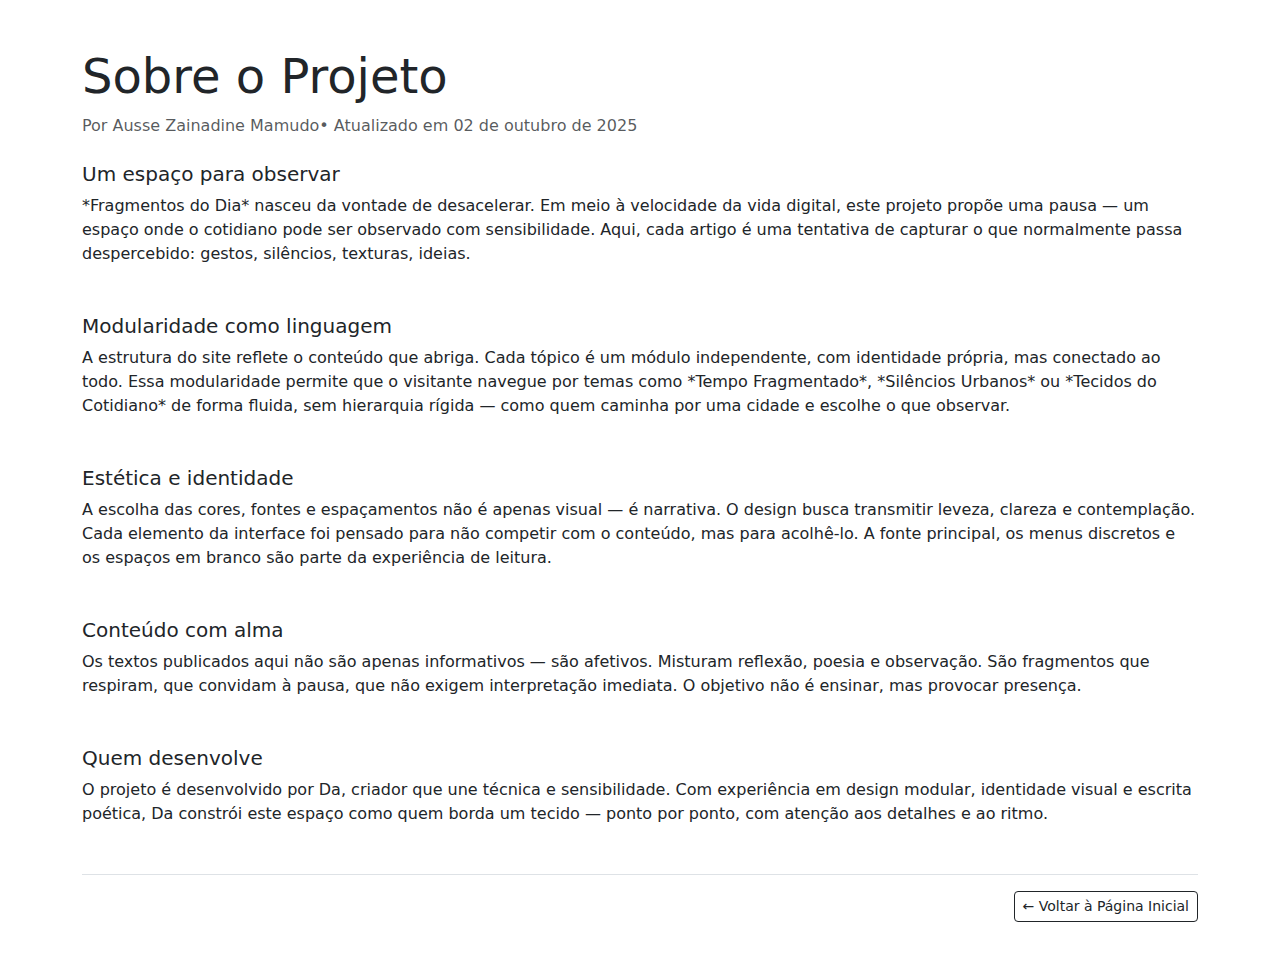
<file: src/pages/sobre.html>
<!DOCTYPE html>
<html lang="en">
<head>
    <meta charset="UTF-8">
    <meta name="viewport" content="width=device-width, initial-scale=1.0">
    <title>sobre</title>
    <link rel="stylesheet" href="../../assets/bootstrap-5.3.6-dist/css/bootstrap.min.css">
</head>
<body>
    <article class="container py-5">
  <header class="mb-4">
    <h1 class="display-5">Sobre o Projeto</h1>
    <p class="text-muted">Por Ausse Zainadine Mamudo• Atualizado em 02 de outubro de 2025</p>
  </header>

  <section class="mb-5">
    <h2 class="h5">Um espaço para observar</h2>
    <p>
      *Fragmentos do Dia* nasceu da vontade de desacelerar. Em meio à velocidade da vida digital, este projeto propõe uma pausa — um espaço onde o cotidiano pode ser observado com sensibilidade. Aqui, cada artigo é uma tentativa de capturar o que normalmente passa despercebido: gestos, silêncios, texturas, ideias.
    </p>
  </section>

  <section class="mb-5">
    <h2 class="h5">Modularidade como linguagem</h2>
    <p>
      A estrutura do site reflete o conteúdo que abriga. Cada tópico é um módulo independente, com identidade própria, mas conectado ao todo. Essa modularidade permite que o visitante navegue por temas como *Tempo Fragmentado*, *Silêncios Urbanos* ou *Tecidos do Cotidiano* de forma fluida, sem hierarquia rígida — como quem caminha por uma cidade e escolhe o que observar.
    </p>
  </section>

  <section class="mb-5">
    <h2 class="h5">Estética e identidade</h2>
    <p>
      A escolha das cores, fontes e espaçamentos não é apenas visual — é narrativa. O design busca transmitir leveza, clareza e contemplação. Cada elemento da interface foi pensado para não competir com o conteúdo, mas para acolhê-lo. A fonte principal, os menus discretos e os espaços em branco são parte da experiência de leitura.
    </p>
  </section>

  <section class="mb-5">
    <h2 class="h5">Conteúdo com alma</h2>
    <p>
      Os textos publicados aqui não são apenas informativos — são afetivos. Misturam reflexão, poesia e observação. São fragmentos que respiram, que convidam à pausa, que não exigem interpretação imediata. O objetivo não é ensinar, mas provocar presença.
    </p>
  </section>

  <section class="mb-5">
    <h2 class="h5">Quem desenvolve</h2>
    <p>
      O projeto é desenvolvido por Da, criador que une técnica e sensibilidade. Com experiência em design modular, identidade visual e escrita poética, Da constrói este espaço como quem borda um tecido — ponto por ponto, com atenção aos detalhes e ao ritmo.
    </p>
  </section>

  <footer class="text-end border-top pt-3">
    <a href="../../index.html" class="btn btn-outline-dark btn-sm">← Voltar à Página Inicial</a>
  </footer>
</article>
</body>
</html>
</file>
